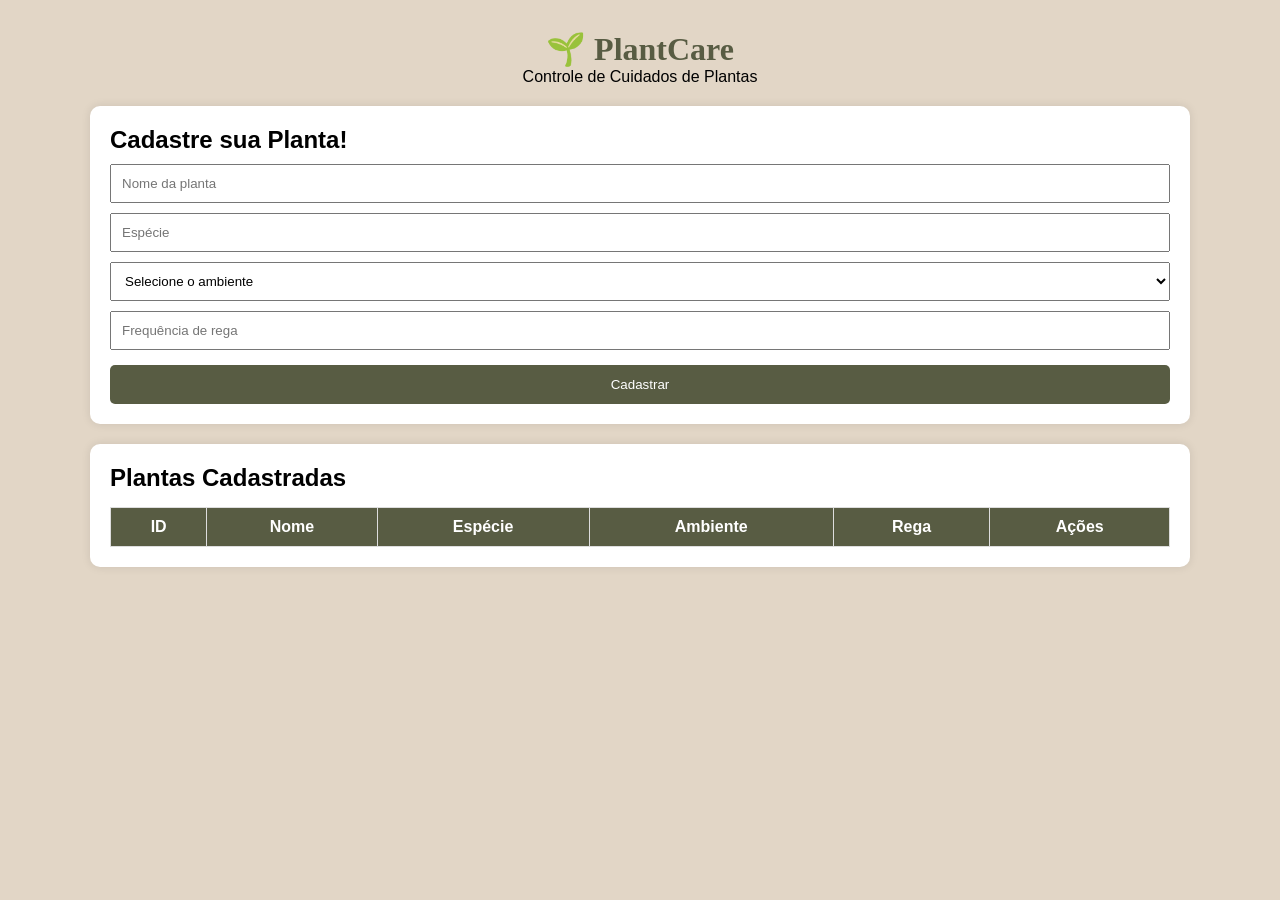
<file: plantcare/frontend/index.html>
<!DOCTYPE html>
<html lang="pt-BR">
<head>
    <meta charset="UTF-8">
    <meta name="viewport" content="width=device-width, initial-scale=1.0">
    <title>PlantCare</title>

    <link rel="stylesheet" href="style.css">
</head>
<body>

    <div class="container">

        <h1>🌱 PlantCare</h1>
        <p class="subtitulo">Controle de Cuidados de Plantas</p>

        <section class="formulario">

            <h2>Cadastre sua Planta!</h2>

            <input type="hidden" id="idPlanta">

            <!--INPUTS-->
            <input type="text" id="nome" placeholder="Nome da planta">

            <input type="text" id="especie" placeholder="Espécie">

            <!--SELECT-->
            <select id="ambiente">
                <option value="">Selecione o ambiente</option>
                <option value="Interno">Interno</option>
                <option value="Externo">Externo</option>
            </select>

            <input type="text"
                   id="rega"
                   placeholder="Frequência de rega">

            <!--BOTÃO-->
            <button id="btnCadastrar">
                Cadastrar
            </button>

        </section>

        <section class="tabela">

            <h2>Plantas Cadastradas</h2>

            <!--TABELA-->
            <table>

                <thead>
                    <tr>
                        <th>ID</th>
                        <th>Nome</th>
                        <th>Espécie</th>
                        <th>Ambiente</th>
                        <th>Rega</th>
                        <th>Ações</th>
                    </tr>
                </thead>

                <tbody id="listaPlantas">

                </tbody>

            </table>

        </section>

    </div>

    <script src="script.js"></script>

</body>
</html>
</file>
<file: plantcare/frontend/style.css>
*{
    margin:0;
    padding:0;
    box-sizing:border-box;
    font-family: Arial, Helvetica, sans-serif;
}

body{
    background:#e2d6c6;
    padding:30px;

}

.container{
    max-width:1100px;
    margin:auto;
}

h1{
    text-align:center;
    color:#585c43;
    font-family: "Playfair Display SC", serif;
}

.subtitulo{
    text-align:center;
    margin-bottom:20px;
}

.formulario,
.tabela{
    background:white;
    padding:20px;
    margin-top:20px;
    border-radius:10px;
    box-shadow:0 0 10px rgba(0,0,0,0.1);
}

input,
select{
    width:100%;
    padding:10px;
    margin-top:10px;
}

#btnCadastrar{
    width:100%;
    margin-top:15px;
    padding:12px;
    border:none;
    background:#585c43;
    color:white;
    border-radius:5px;
    cursor:pointer;
}

table{
    width:100%;
    border-collapse:collapse;
    margin-top:15px;
}

th,
td{
    border:1px solid #ddd;
    padding:10px;
    text-align:center;
}

th{
    background:#585c43;
    color:white;
}

.btnAtualizar{
    background:#a6713b;
    color:white;
    border:none;
    padding:8px;
    border-radius:5px;
    cursor:pointer;
}

.btnExcluir{
    background:#6c4830;
    color:white;
    border:none;
    padding:8px;
    border-radius:5px;
    cursor:pointer;
}
</file>
